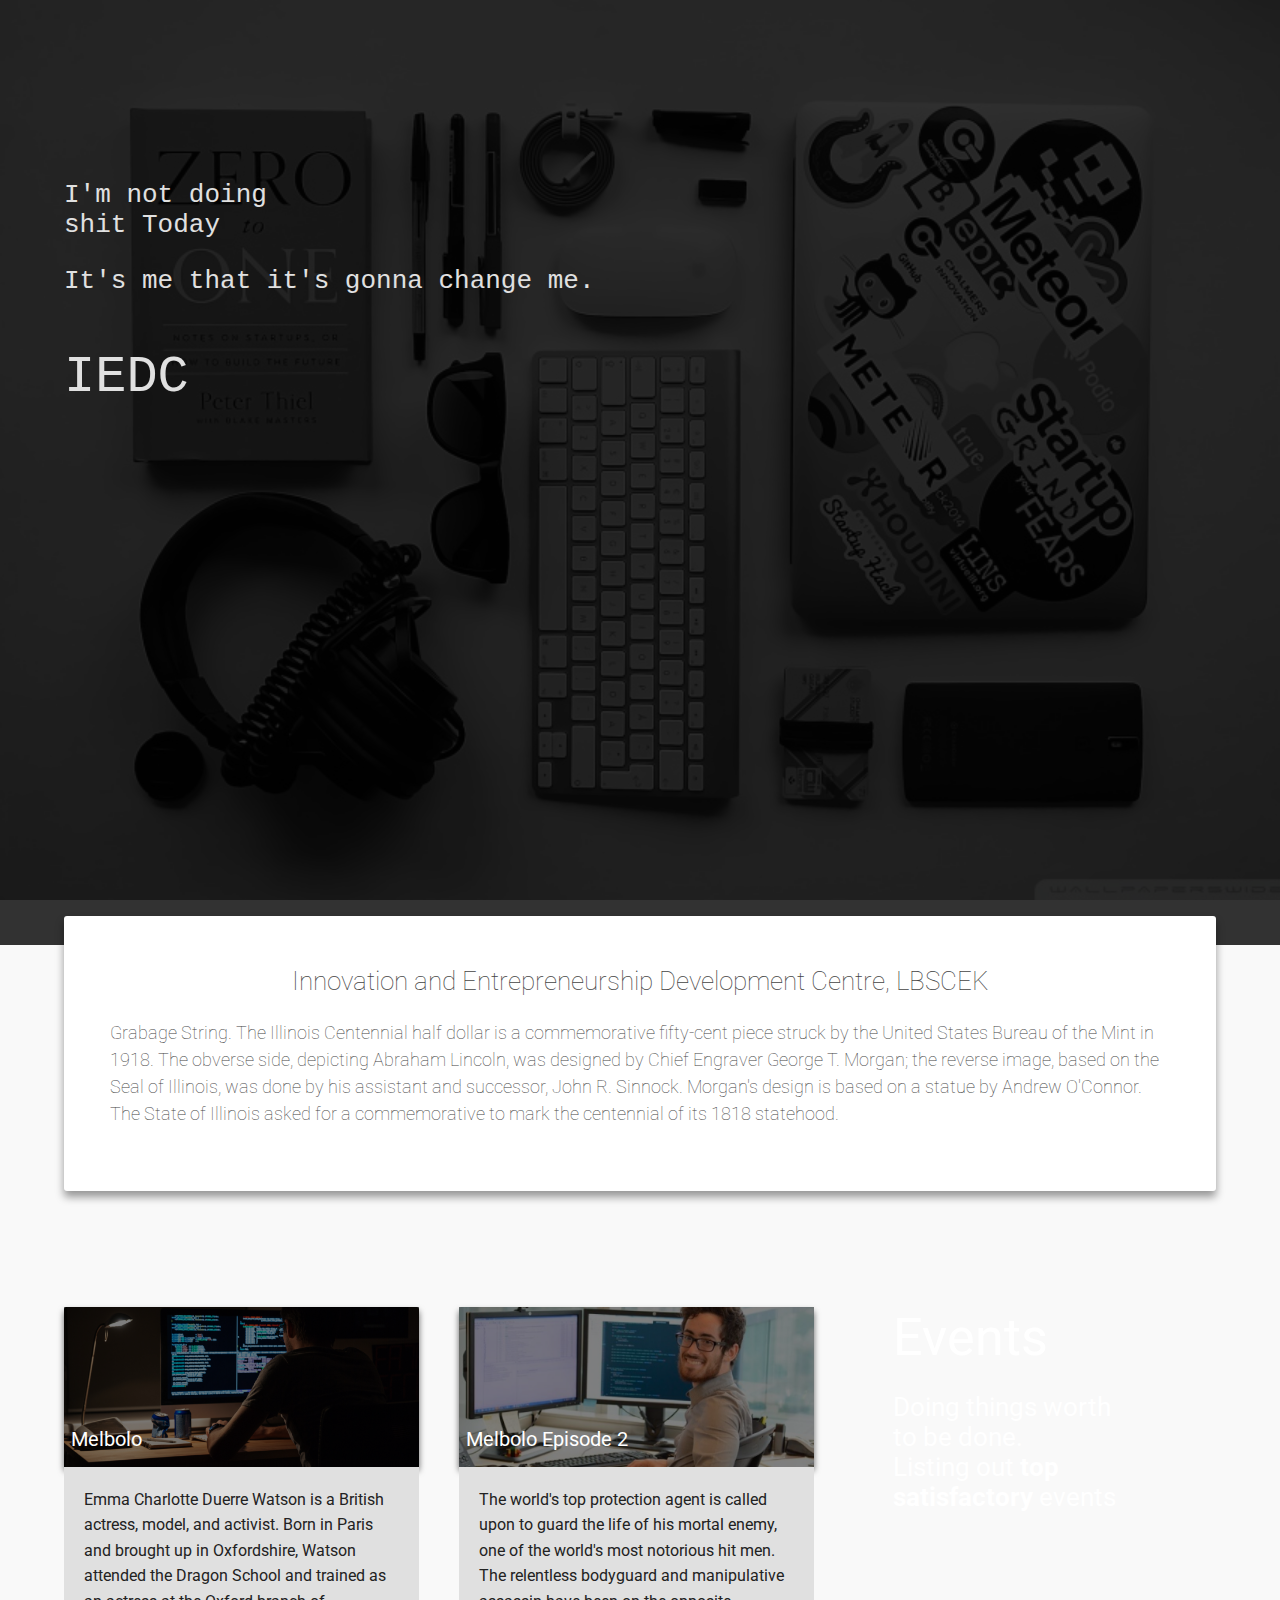
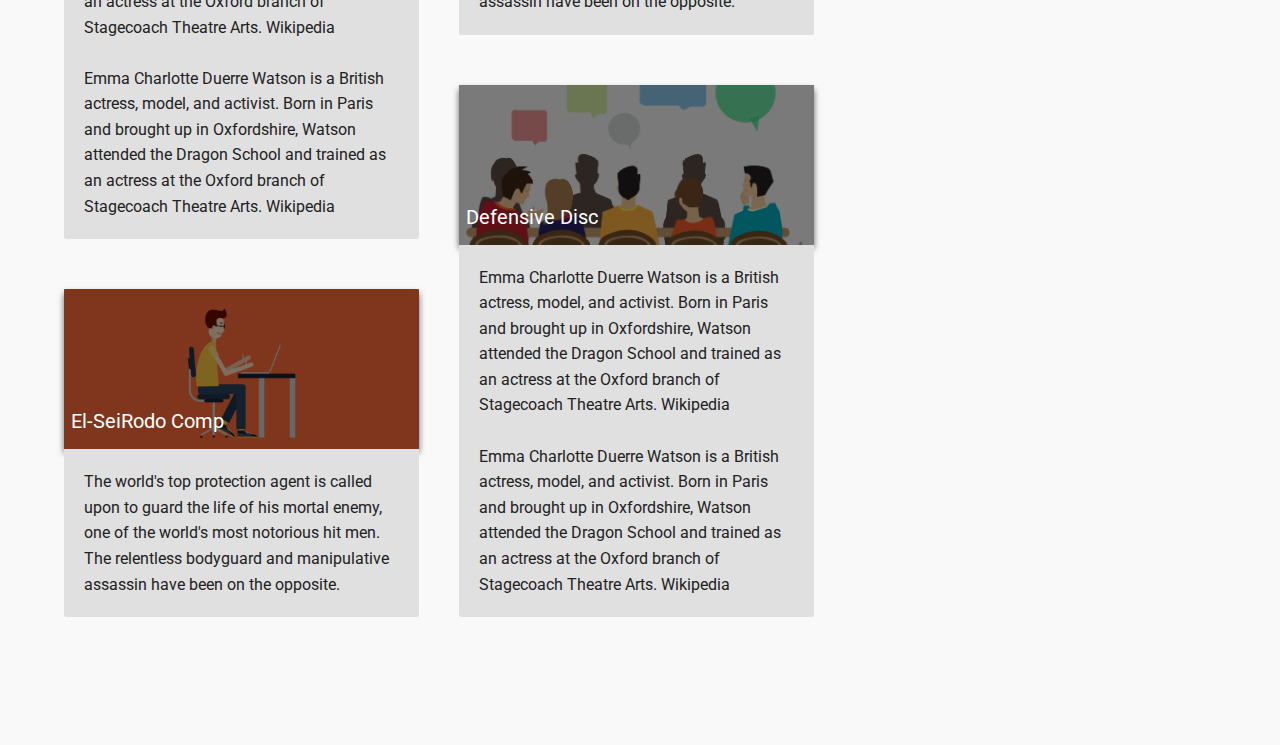
<file: index.html>
<!DOCTYPE html>
<html>
<head>
    <meta name="theme-color" content="#111">
    <meta name="viewport" content="width=device-width, initial-scale=1, maximum-scale=1, user-scalable=no">
    <title>IEDC | Sample</title>
    <link rel="stylesheet" href="index.css">
    <link href="https://fonts.googleapis.com/css?family=Roboto" rel="stylesheet">
    <script>
        var myScrollFunc = function() {
          var y = window.scrollY;
          if (y >= 500) {
           document.getElementById('topBar').className+=" topBarLater";
          } else {
            document.getElementById('topBar').className="topBar shadow";
          }
        };
        window.addEventListener("scroll", myScrollFunc);
    </script>   
</head>
<body>
    <div class="topBar shadow" id="topBar">
        <div class="only70">
            Navigation
        </div>
    </div>
    <div class="head">
        <div class="headContent "><div class="space20 only70">
            <p class="bigFont">I&apos;m not doing<Br/>shit Today</p>
            <p class="bigFont">It&apos;s me that it&apos;s gonna change me.</p>
            <p class="biggFont">IEDC</p>
        </div></div>
    </div>
    <div class="mad">
    <div class="main shadow">
        <div class="mainContent">
           <div class="pad">
           <div class="bigFont" style="text-align:center;">Innovation and Entrepreneurship Development Centre, LBSCEK</div>
            <p>
                Grabage String.
                The Illinois Centennial half dollar is a commemorative fifty-cent piece struck by the United States Bureau of the Mint in 1918. The obverse side, depicting Abraham Lincoln, was designed by Chief Engraver George T. Morgan; the reverse image, based on the Seal of Illinois, was done by his assistant and successor, John R. Sinnock. Morgan's design is based on a statue by Andrew O'Connor. The State of Illinois asked for a commemorative to mark the centennial of its 1818 statehood.
            </p>
            <div class="allBits">
                <!--<div class="colHOl shadowL">
                    Ghost is this and I 
                </div>
                <div class="colHOl shadowL">
                    Ghost is this and I 
                </div>
                 <div class="colHOl shadowL">
                    Ghost is this and I 
                </div>-->
            </div>
        </div>
        </div>
    </div>
    </div>
    <div class="madWide">
        <div class="eventsHolder only70">
            <div class="eventsHolder_right_small">
                <span class="biggFont">Events</span><br/><br/>
                <span class="bigFont">Doing things worth to be done.<br/>Listing out <b>top satisfactory</b> events </span>
            </div>
            <div class="eventsHolder_left">
                <div class="leftHalf">
                    <div class="eachEvent shadowL">
                        <div class="eventImg" style="background:url('event1.jpg') center/cover;">
                            <div class="textinImgHolder"><div class="textin">Melbolo</div></div>
                        </div>
                        <div class="eventWriteup">
                            <div class="padinevent">
                                Emma Charlotte Duerre Watson is a British actress, model, and activist. Born in Paris and brought up in Oxfordshire, Watson attended the Dragon School and trained as an actress at the Oxford branch of Stagecoach Theatre Arts. Wikipedia<br/><br/>
                                Emma Charlotte Duerre Watson is a British actress, model, and activist. Born in Paris and brought up in Oxfordshire, Watson attended the Dragon School and trained as an actress at the Oxford branch of Stagecoach Theatre Arts. Wikipedia
                            </div>
                        </div>
                    </div>
                    
                    
                    <div class="space"></div>
                    <div class="eachEvent shadowL">
                        <div class="eventImg" style="background:url('event3.png') center/cover;">
                            <div class="textinImgHolder"><div class="textin">El-SeiRodo Comp</div></div>
                        </div>
                    </div>
                    <div class="eventWriteup">
                            <div class="padinevent">
                                The world's top protection agent is called upon to guard the life of his mortal enemy, one of the world's most notorious hit men. The relentless bodyguard and manipulative assassin have been on the opposite.
                            </div>
                    </div>
                </div>
                <div class="spaceSmall"></div>
                <div class="rightHalf">
                    <div class="eachEvent shadowL">
                        <div class="eventImg" style="background:url('event2.jpg') center/cover;">
                            <div class="textinImgHolder"><div class="textin">Melbolo Episode 2</div></div>
                        </div>
                    </div>
                    <div class="eventWriteup">
                            <div class="padinevent">
                                The world's top protection agent is called upon to guard the life of his mortal enemy, one of the world's most notorious hit men. The relentless bodyguard and manipulative assassin have been on the opposite.
                            </div>
                    </div>
                    
                    
                    <div class="space"></div>
                    <div class="eachEvent shadowL">
                        <div class="eventImg" style="background:url('event4.png') center/cover;">
                            <div class="textinImgHolder"><div class="textin">Defensive Disc</div></div>
                        </div>
                        <div class="eventWriteup">
                            <div class="padinevent">
                                Emma Charlotte Duerre Watson is a British actress, model, and activist. Born in Paris and brought up in Oxfordshire, Watson attended the Dragon School and trained as an actress at the Oxford branch of Stagecoach Theatre Arts. Wikipedia<br/><br/>
                                Emma Charlotte Duerre Watson is a British actress, model, and activist. Born in Paris and brought up in Oxfordshire, Watson attended the Dragon School and trained as an actress at the Oxford branch of Stagecoach Theatre Arts. Wikipedia
                            </div>
                        </div>
                    </div>
                </div>
            </div>
            <div class="eventsHolder_right">
                <span class="biggFont">Events</span><br/><br/>
                <span class="bigFont">Doing things worth to be done.<br/>Listing out <b>top satisfactory</b> events </span>
            </div>
        </div>
    </div>
</body>
</html>
</file>
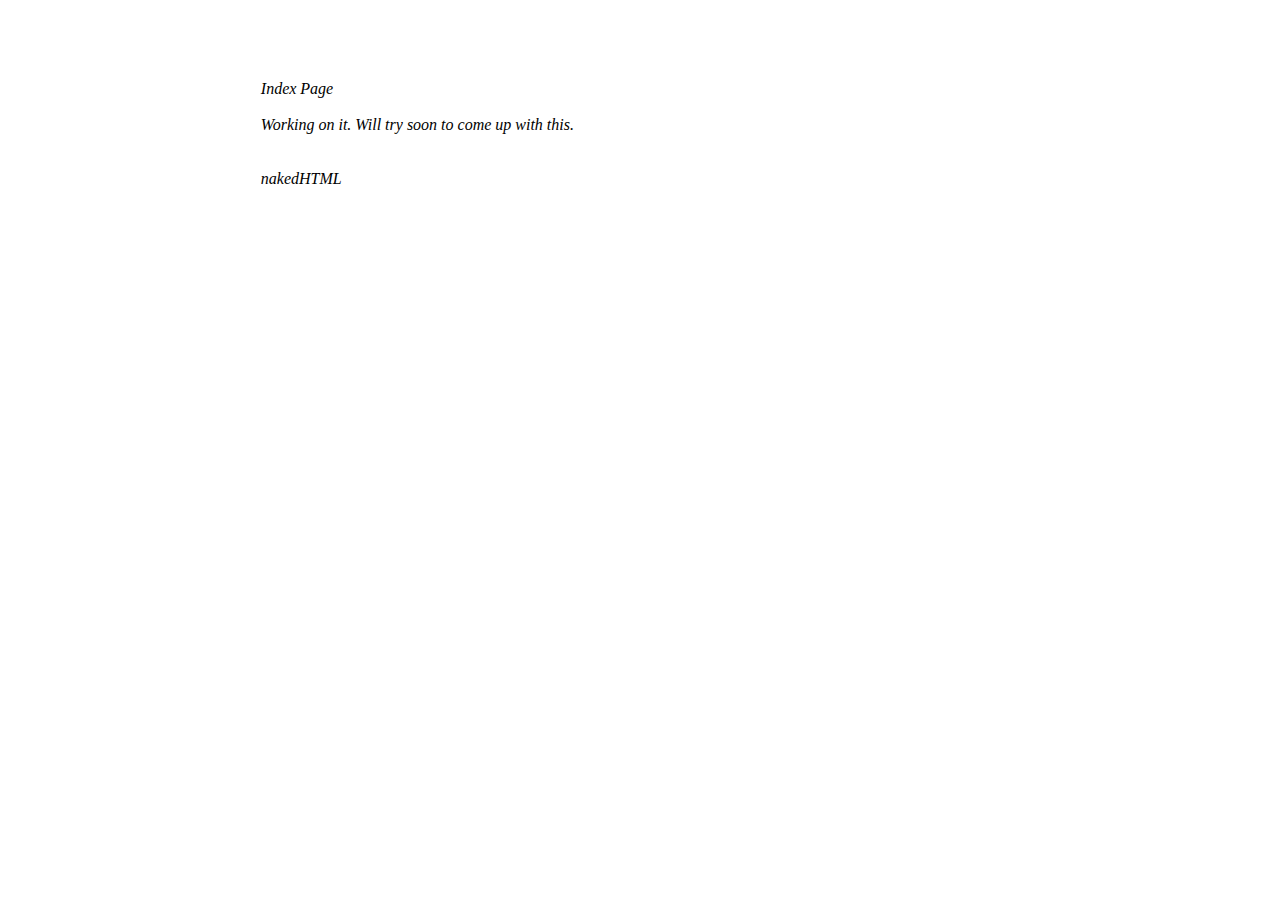
<file: trial.html>
<!DOCTYPE html>
<html>
<meta name="theme-color" content="#111">
<meta name="viewport" content="width=device-width, initial-scale=1, maximum-scale=1, user-scalable=no">
<title>localHost</title>
<style>
@media (min-width:960px){
    .main{width:60%;margin:auto;}
}
@media (min-width:600px) and (max-width:959px){
    .main{width:90%;margin:auto;}
}
@media only screen and (max-width:599px){
    .main{width:90%;margin:auto;}
}
</style>
<body>
  <div class="main">
    <Br><Br><br><br>
    <i>
      Index Page
      <Br><br>
      Working on it. Will try soon to come up with this.
      <Br><Br><br>
      nakedHTML
    </i>
  </div>
</body>
</html>
</file>
<file: index.css>
@media (min-width:900px){
    body{margin: 0px;border:0px;overflow-x:hidden;font-family:'Roboto';background:#f9f9f9;color:#444;}
    a{color:inherit;text-decoration: none;outline-style: none;}
    .head{width:100%;background:url('homeImg.jpg') fixed center/cover;height:105vh;}
    .headContent{background:rgba(0,0,0,0.8);font-family:courier new;color:#e0e0e0;height:100%;}
    .biggFont{font-size:52px;}
    .bigFont{font-size:26px;}
    .space20{padding-top:12%;}
    .only70{width:90%;margin:auto;}
    .shadow{box-shadow:0 6px 9px rgba(0,0,0,0.4);}
    .shadowL{box-shadow:0 4px 6px rgba(0,0,0,0.6);transition:0.3s;}
    .shadowL:hover{box-shadow:0 5px 7px rgba(0,0,0,0.7);transition:0.3s;}
    .topBar{position:fixed;opacity:0;padding-top:20px;color:#444;width:100%;background:#f1f1f1;padding-bottom: 20px;transition:0.2s;}
    .topBarLater{opacity:1;transition:0.2s;}
    .mad{margin:auto;width:90%;}
    .madWide{width:100%;float:left;margin-bottom:10%;}
    .main{width:100%;margin-top:-2.5%;background:#fff;margin-bottom:10%;border-radius:3px;float:left;}
    .mainContent{float:left;width:100%;word-wrap: break-word;line-height:1.5;font-size:18px;font-weight:100;}
    .pad{padding:4%;}
    .allBits{margin-top:40px;margin:auto;clear:left;}
    .colHOl{float:left;padding:2%;margin-right:1.75%;width:27.5%;margin-bottom:50px;}
    .eventsHolder{color:#fff;font-size:20px;}
    .eventsHolder_left{float:left;margin-right:2%;width:70%;}
    .eventsHolder_left_past{width:30%;float:left;margin-right:2%;}
    .eventsHolder_right_past{width:68%;float:left;}
    .eventsHolder_right{float:left;width:20%;}
    .eventsHolder_right_small{display:none;}
    .leftHalf{width:44%;float:left;margin-right:5%;}
    .rightHalf{width:44%;float:left;}
    .eachEvent{width:100%;border-radius:2px;transition:0.3s;cursor:pointer;clear:left;}
    .eventImg{width:100%;height:160px;border-top-left-radius: 2px;border-top-right-radius:2px;}
    .textinImgHolder{width:100%;height:160px;background:rgba(0,0,0,0.5);}
    .textin{padding:2%;padding-top:120px;color:#fff;}
    .padinevent{padding:20px;color:#e0e0e0;color:#222;font-size:16px;line-height:1.6;}
    .eventWriteup{width:100%;float:left;background:#e0e0e0;border-bottom-left-radius: 2px;border-bottom-right-radius:2px;}
    .space{height:50px;width:100%;clear:left;}
    .spaceSmall{display:none;}
     /*upcoming....................*/
    .upcoming{height:200px;}
    .textIn_upcoming{padding:2%;padding-top:160px;color:#fff;}
    .countDown{font-size:24px;text-align:center;float:right;color:orange;}
    .footer{margin-bottom:0;font-size:16px;text-align:right;width:90%;margin:auto;padding-bottom:20px;color:#e0e0e0;}
    .gGrey{background:#444;}
    .ViewAll{clear:left;padding-top:30px;cursor:pointer;}
    .spaceAvg{clear:left;padding-top:50px;}
    .icon{height:80px;width:80px;background: url('icon.png') center/cover;}
}
@media only screen and (max-width:899px){
    body{margin: 0px;border:0px;overflow-x:hidden;font-family:'Roboto';background:#fff;color:#444;font-weight:300;}
    a{color:inherit;text-decoration: none;outline-style: none;}
    .head{width:100%;background:url('homeImg.jpg') fixed center/cover;height:105vh;}
    .headContent{background:rgba(0,0,0,0.8);font-family:courier new;color:#fff;height:100%;}
    .biggFont{font-size:40px;padding:2%;}
    .bigFont{font-size:21px;padding:2%;}
    .space20{padding-top:23%;}
    .only70{width:100%;margin:auto;}
    .topBar{padding:2%;position:fixed;opacity:0;padding-top:16px;color:#444;width:100%;background:#fff;padding-bottom:16px;transition:0.3s;}
    .topBarLater{opacity:1;transition:0.2s;}
    .mad{margin:auto;width:100%;}
    .madWide{width:100%;float:left;margin-bottom:10%;}
    .main{width:100%;background:#fff;margin-bottom:10%;padding-top:40px;float:left;}
    .mainContent{float:left;width:100%;word-wrap: break-word;line-height:1.5;font-size:16px;font-weight:300;}
    .pad{padding:2%;}
    .allBits{margin-top:40px;margin:auto;clear:left;}
    .colHOl{float:left;padding:2%;margin-right:1.75%;width:27.5%;margin-bottom:50px;}
    .eventsHolder{color:#444;font-size:20px;margin-top:50px;}
    .eventsHolder_left{float:left;width:100%;}
    .eventsHolder_left_past{width:100%;float:left;margin-top:-30px;}
    .eventsHolder_right_past{width:100%;float:left;}
    .eventsHolder_right{display:none;}
    .eventsHolder_right_small{width:100%;margin-top:-40px;}
    .leftHalf{width:100%;float:left;margin-right:5%;}
    .rightHalf{width:100%;float:left;}
    .eachEvent{width:100%;border-radius:2px;transition:0.3s;cursor:pointer;clear:left;}
    .eventImg{width:100%;height:200px;border-top-left-radius: 2px;border-top-right-radius:2px;}
    .textinImgHolder{width:100%;height:200px;background:rgba(0,0,0,0.5);}
    .textin{padding:2%;padding-top:160px;color:#fff;}
    .padinevent{padding-top:20px;color:#222;font-size:16px;line-height:1.6;}
    .eventWriteup{padding:2%;float:left;background:#fff;}
     /*upcoming....................*/
    .space{height:80px;clear:left;}
    .upcoming{height:200px;}
    .textIn_upcoming{padding:2%;padding-top:160px;color:#fff;}
    .countDown{font-size:24px;text-align:center;float:right;color:orange;}
    .footer{display:none;}
    .gGrey{background:#fff;}
    .ViewAll{clear:left;padding-top:30px;font-size:16px;color:#4285f4;cursor:pointer;padding:2%;}
    .spaceAvg{clear:left;padding-top:50px;}
    .icon{height:80px;width:80px;background: url('icon.png') center/cover;}
}
</file>
